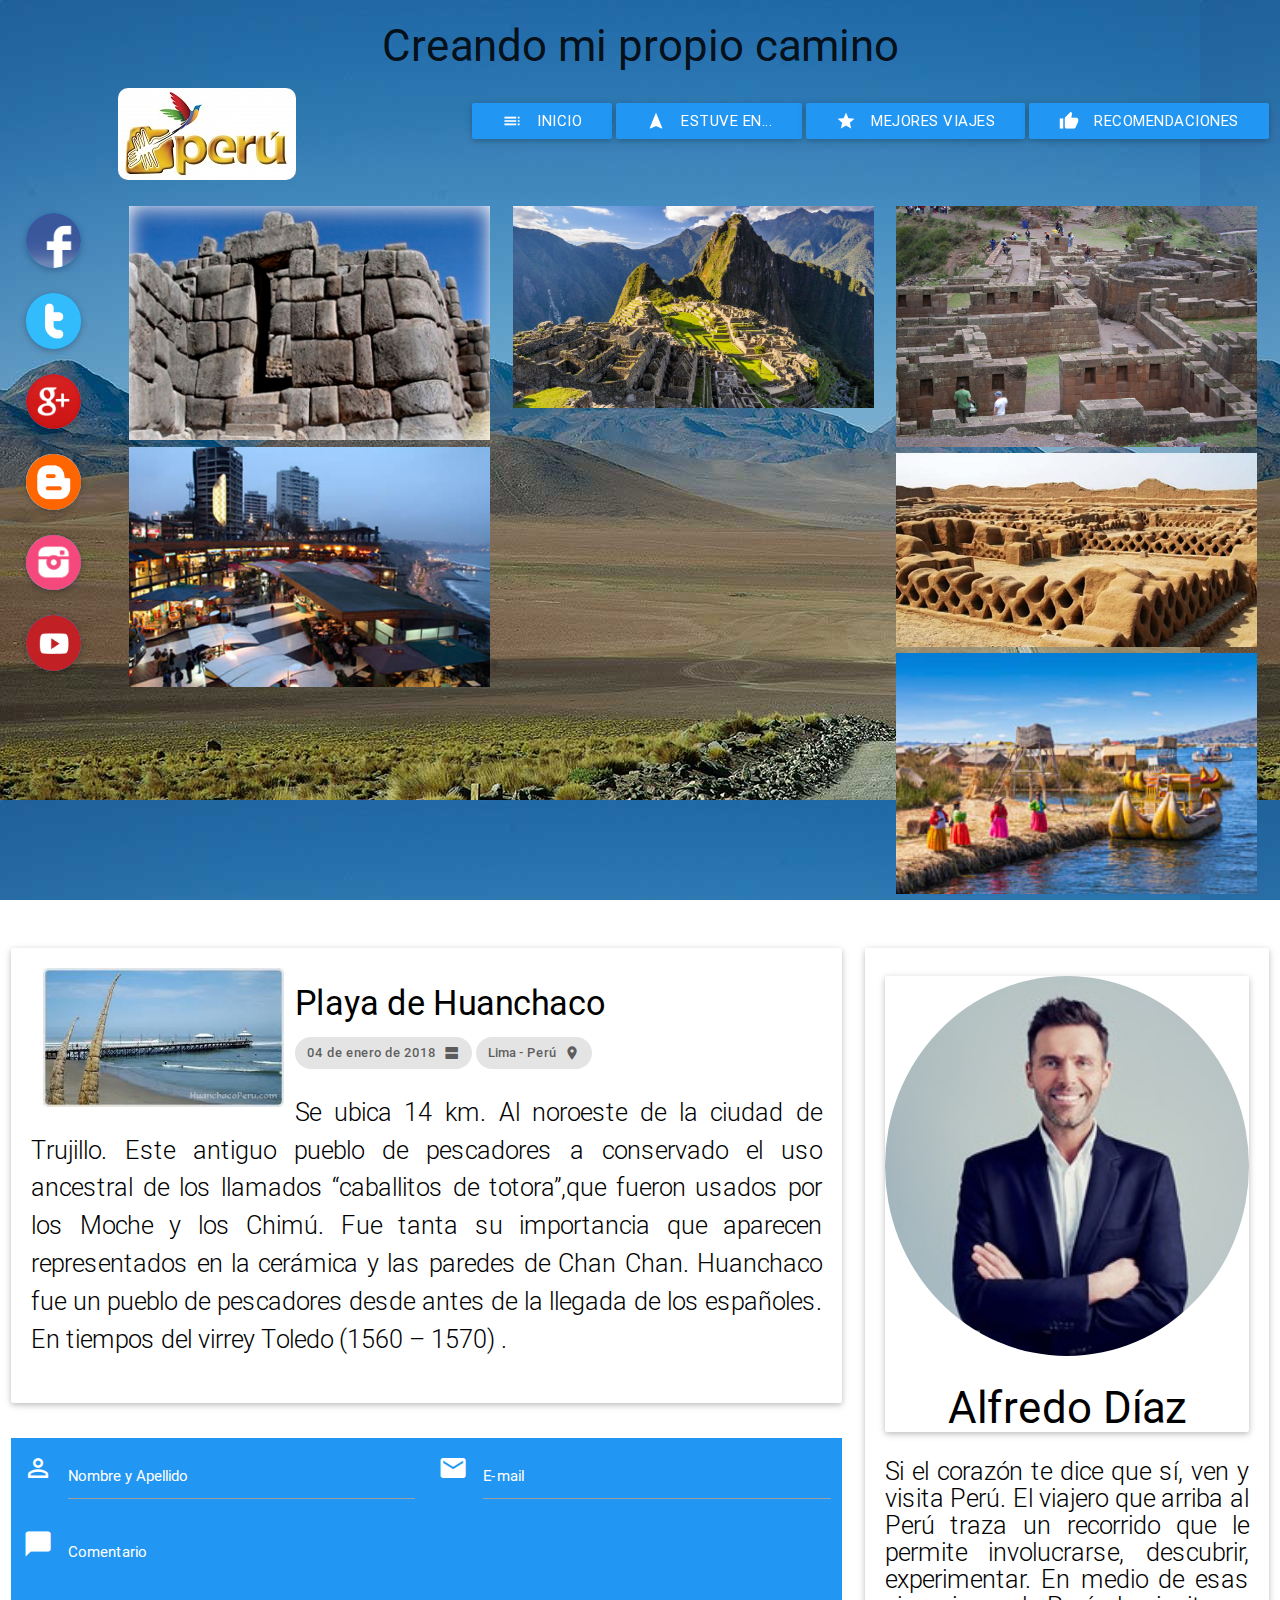
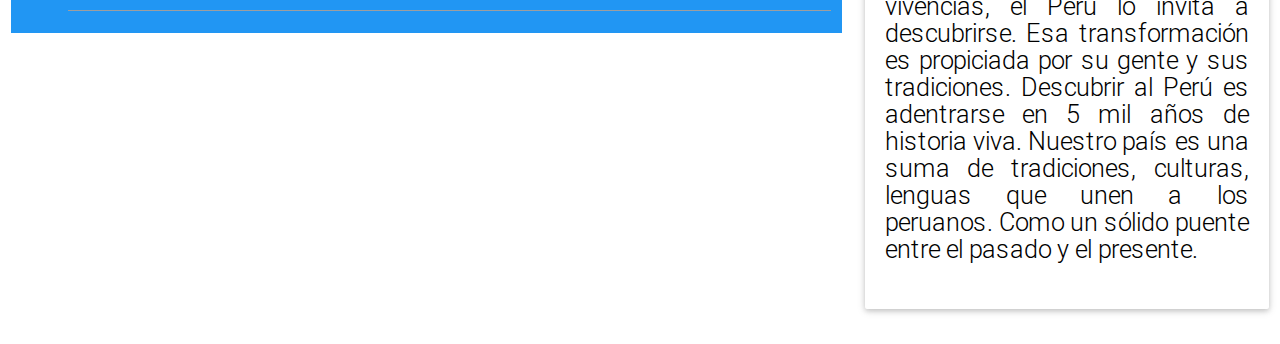
<file: blog de turismo/index.html>
<!DOCTYPE html>
<html style="background-image: url(img/fondo.jpg);background-attachment: fixed ">
<head>
  <meta charset="utf-8">
  <meta name="viewport" content="width=device-width, initial-scale=1, maximum-scale=1.0"/>
  <link href="https://fonts.googleapis.com/icon?family=Material+Icons" rel="stylesheet">
  <link href="css/materialize.css" type="text/css" rel="stylesheet" media="screen,projection"/>
  <link rel="stylesheet" href="css/styles.css">

  <title>Blog de Turismo</title>
</head>

<body>
  <script type="text/javascript" src="https://code.jquery.com/jquery-3.2.1.min.js"></script>
  <script type="text/javascript" src="js/materialize.min.js"></script>

<h3 class="center">Creando mi propio camino</h3>
  <div class="row">
    <div class="col l1  hide-on-med-and-down">
      <ul class="center-align personal1">
        <li><a href="#" class="btn-floating btn-large blue personal"><img src="iconos/face.png" alt="facebook"></a></li>
        <li><a href="#" class="btn-floating btn-large blue personal"><img src="iconos/twitter.png" alt="facebook"></a></li>
        <li><a href="#" class="btn-floating btn-large blue personal"><img src="iconos/google.png" alt="facebook"></a></li>
        <li><a href="#" class="btn-floating btn-large blue personal"><img src="iconos/blog.png" alt="facebook"></a></li>
        <li><a href="#" class="btn-floating btn-large blue personal"><img src="iconos/instagram.png" alt="facebook"></a></li>
        <li><a href="#" class="btn-floating btn-large blue personal"><img src="iconos/youtube.png" alt="facebook"></a></li>
      </ul>

    </div>

    <div class="col l11 s12">
      <div class="row">
          <a href="#" class="brand-logo left perfil" ><img src="img/perfil.jpg" id="perfilimg" alt="perfil" class="responsive-img"></a>
            <ul class="right hide-on-med-and-down">
              <a href="#" class="btn waves-effect waves-light blue"><i class="material-icons left">toc</i>Inicio</a>
              <a href="#" class="btn waves-effect waves-light blue"><i class="material-icons left">navigation</i>Estuve en...</a>
              <a href="#" class="btn waves-effect waves-light blue"><i class="material-icons left">grade</i>Mejores Viajes</a>
              <a href="#" class="btn waves-effect waves-light blue"><i class="material-icons left">thumb_up</i>Recomendaciones</a>
            </ul>
            <ul class="hide-on-large-only right">
              <a href="#" class="btn waves-effect waves-light blue"><i class="material-icons">toc</i></a>
              <a href="#" class="btn waves-effect waves-light blue"><i class="material-icons">navigation</i></a>
              <a href="#" class="btn waves-effect waves-light blue"><i class="material-icons">grade</i></a>
              <a href="#" class="btn waves-effect waves-light blue"><i class="material-icons">thumb_up</i></a>
            </ul>
      </div>

      <div class="row">
        <div class="col l4 s12">
          <img src="img/sacsayhuaman.jpg" class="responsive-img" alt="imagen">
          <img src="img/larco.jpg" class="responsive-img" alt="imagen">
        </div>
        <div class="col l4 s12">
          <img src="img/machupicchu.jpg" class="responsive-img" alt="imagen">
        </div>
        <div class="col l4 s12">
          <img src="img/ollantaytambo.jpg" class="responsive-img" alt="imagen">
          <img src="img/chanchan.jpg" class="responsive-img" alt="imagen">
          <img src="img/titicaca.jpg" class="responsive-img" alt="imagen">
        </div>
      </div>
    </div>
  </div>

  <div class="row">
    <div class="col l8 s12">
      <div class="row">
        <div class="card-panel white black-text">
          <div class="col l4 s12">
            <img src="img/huanchaco.jpg" alt="huanchaco">
          </div>
          <h4>Playa de Huanchaco</h4>
            <div class="chip">
              04 de enero de 2018 <i class="material-icons">view_agenda</i>
            </div>
            <div class="chip">
              Lima - Perú <i class="material-icons">location_on</i>
            </div>
              <p class="flow-text">Se ubica 14 km. Al noroeste de la ciudad de Trujillo. Este antiguo pueblo de pescadores a conservado el uso ancestral de los llamados “caballitos de totora”,que fueron usados por los Moche y los Chimú. Fue tanta su importancia que aparecen representados en la cerámica y las paredes de Chan Chan. Huanchaco fue un pueblo de pescadores desde antes de la llegada de los españoles. En tiempos del virrey Toledo (1560 – 1570) .</p>
        </div>
      </div>
      <div class="row blue white-text">
        <div class="input-field col l6 s12 ">
          <i class="material-icons prefix">perm_identity</i>
          <input type="text" id="nombre" class="validate">
          <label for="nombre" class="white-text">Nombre y Apellido</label>
        </div>
        <div class="input-field col l6 s12 ">
          <i class="material-icons prefix">email</i>
          <input type="email" id="email" class="validate">
          <label for="email" class="white-text" data-success="email correcto" data-error="Ingresa un email valido">E-mail</label>
        </div>
        <div class="input-field col s12 ">
          <i class="material-icons prefix">chat_bubble</i>
          <textarea id="texto" class="materialize-textarea"></textarea>
          <label for="texto" class="white-text">Comentario</label>
        </div>
      </div>
    </div>
    <div class="col l4 s12">
      <div class="card-panel white black-text">
        <div class="card">
          <img src="img/perfilautor.jpg" alt="perfil" class="circle responsive-img">
          <h3 class="center">Alfredo Díaz</h3>
        </div>

         <h5> <p class="flow-text">Si el corazón te dice que sí, ven y visita Perú.
El viajero que arriba al Perú traza un recorrido que le permite involucrarse, descubrir, experimentar. En medio de esas vivencias, el Perú lo invita a descubrirse. Esa transformación es propiciada por su gente y sus tradiciones.
Descubrir al Perú es adentrarse en 5 mil años de historia viva. Nuestro país es una suma de tradiciones, culturas, lenguas que unen a los peruanos. Como un sólido puente entre el pasado y el presente.</p></h5>
      </div>
    </div>
  </div>

</body>

</html>
</file>
<file: blog de turismo/css/styles.css>
#perfilimg{
  border-radius: 10px;
}

img{
  width: 100%;
}

.personal1{
margin-top: 100px;
}
.personal{
margin-top: 25px;
}

p{
  text-align: justify;
}
</file>
